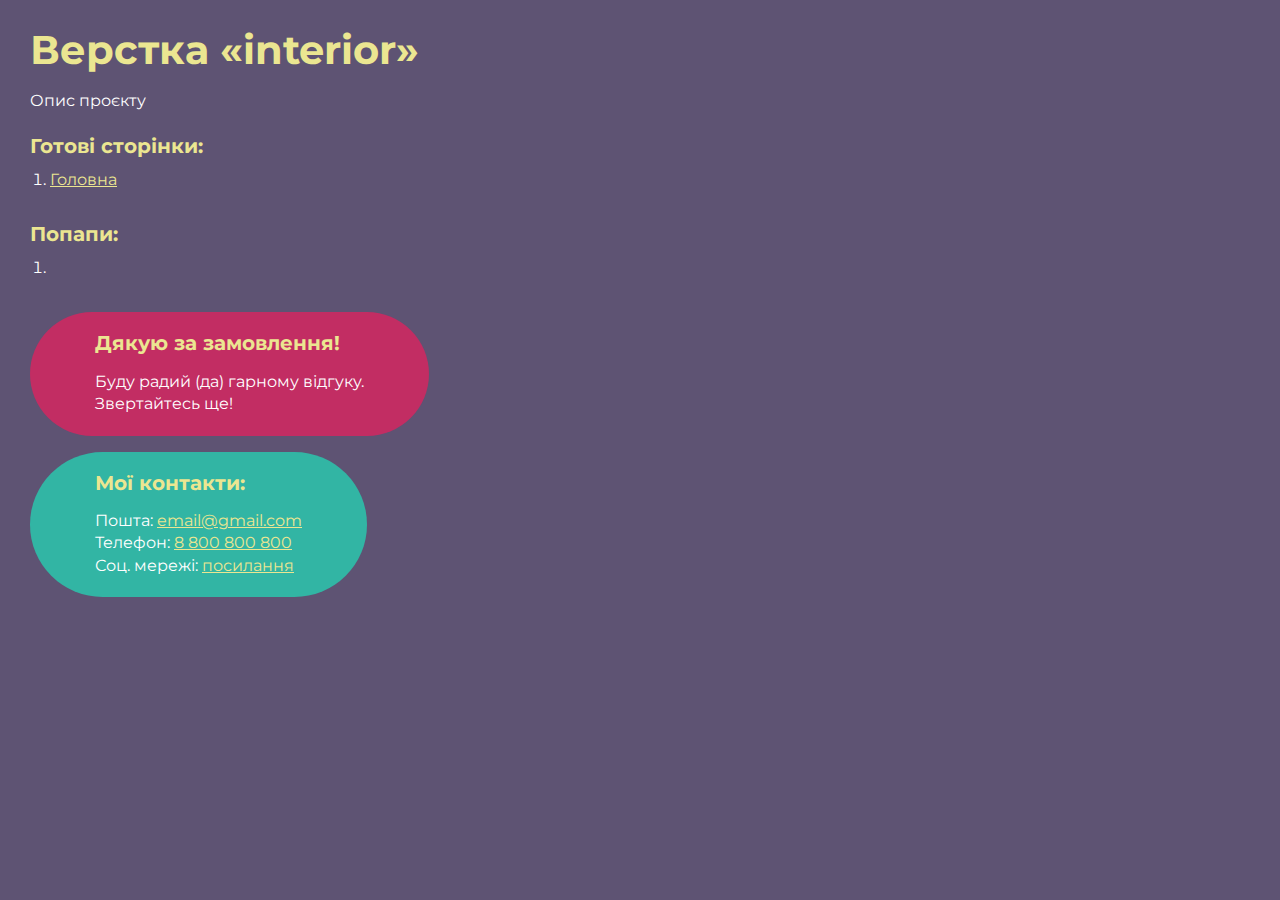
<file: index.html>
<!DOCTYPE html>
<html>

<head>
	<meta charset="UTF-8">
	<meta name="viewport" content="width=device-width, initial-scale=1.0">
	<title>Верстка «interior»</title>
</head>

<body>
	<div class="rootpage">
		<h1>Верстка «interior»</h1>
		<div class="rootpage__info">
			Опис проєкту
		</div>
		<h2>Готові сторінки:</h2>
		<ol class="rootpage__list">
			<li><a target="_blank" href="home.html">Головна</a></li>
		</ol>
		<h2>Попапи:</h2>
		<ol class="rootpage__list">
			<li><a target="_blank" href="home.html#"></a></li>
		</ol>
		<div class="rootpage__tnx">
			<h2>Дякую за замовлення!</h2>
			<p>Буду радий (да) гарному відгуку.</p>
			<p>Звертайтесь ще!</p>
		</div>
		<div class="rootpage__contacts">
			<h2>Мої контакти:</h2>
			<p>Пошта: <a href="mailto:email@gmail.com">email@gmail.com</a></p>
			<p>Телефон: <a href="tel:8800800800">8 800 800 800</a></p>
			<p>Соц. мережі: <a href="">посилання</a></p>
		</div>
	</div>
</body>
<style>
	@charset "UTF-8";
	@import url("https://fonts.googleapis.com/css?family=Montserrat:regular,700&display=swap");

	*,
	*::before,
	*::after {
		padding: 0px;
		margin: 0px;
		border: 0px;
		box-sizing: border-box;
	}

	html,
	body {
		height: 100%;
		margin: 0;
		padding: 0;
		min-width: 320px;
		width: 100%;
		color: #fff;
		background-color: #5e5373;
	}

	body {
		font-family: Montserrat;
		font-size: 100%;
		line-height: 1;
		font-size: 1rem;
	}

	a {
		text-decoration: underline;
		color: #ebe691
	}

	a:visited {
		text-decoration: underline;
		color: #aaa768;
	}

	a:hover {
		text-decoration: none;
	}

	ul li {
		list-style: none;
	}

	img {
		vertical-align: top;
	}

	.wrapper {
		width: 100%;
		min-height: 100%;
		overflow: hidden;
	}

	.rootpage {
		padding: 30px;
		display: flex;
		flex-direction: column;
		align-items: flex-start;
	}

	@media (max-width: 767px) {
		.rootpage {
			padding: 30px 15px;
		}
	}

	h1 {
		color: #ebe691;
		font-size: 2.5rem;
		margin: 0px 0px 1.25rem 0px;
	}

	@media (max-width: 767px) {
		h1 {
			font-size: 1.85rem;
			margin: 0px 0px 1.25rem 0px;
		}
	}

	h2 {
		color: #ebe691;
		font-size: 1.25rem;
		margin: 0px 0px 1rem 0px;
	}

	@media (max-width: 767px) {
		h2 {
			font-size: 1.125rem;
			margin: 0px 0px 1rem 0px;
		}
	}

	.rootpage__info {
		line-height: 140%;
		margin: 0px 0px 1.5rem 0px;
	}

	.rootpage__list {
		margin: 0px 0px 2.25rem 1.25rem;
	}

	.rootpage__list li:not(:last-child) {
		margin: 0px 0px 15px 0px;
	}

	.rootpage__contacts,
	.rootpage__tnx {
		border-radius: 200px;
		padding: 20px 65px;
		line-height: 140%;
	}

	@media (max-width: 767px) {

		.rootpage__contacts,
		.rootpage__tnx {
			border-radius: 40px;
			padding: 20px;
		}
	}

	.rootpage__contacts {
		background: #32b5a4;

	}

	.rootpage__contacts a {
		color: #ebe691;
	}

	.rootpage__tnx {
		background: #c22d63;
		margin: 0px 0px 1rem 0px;
	}
</style>

</html>
</file>
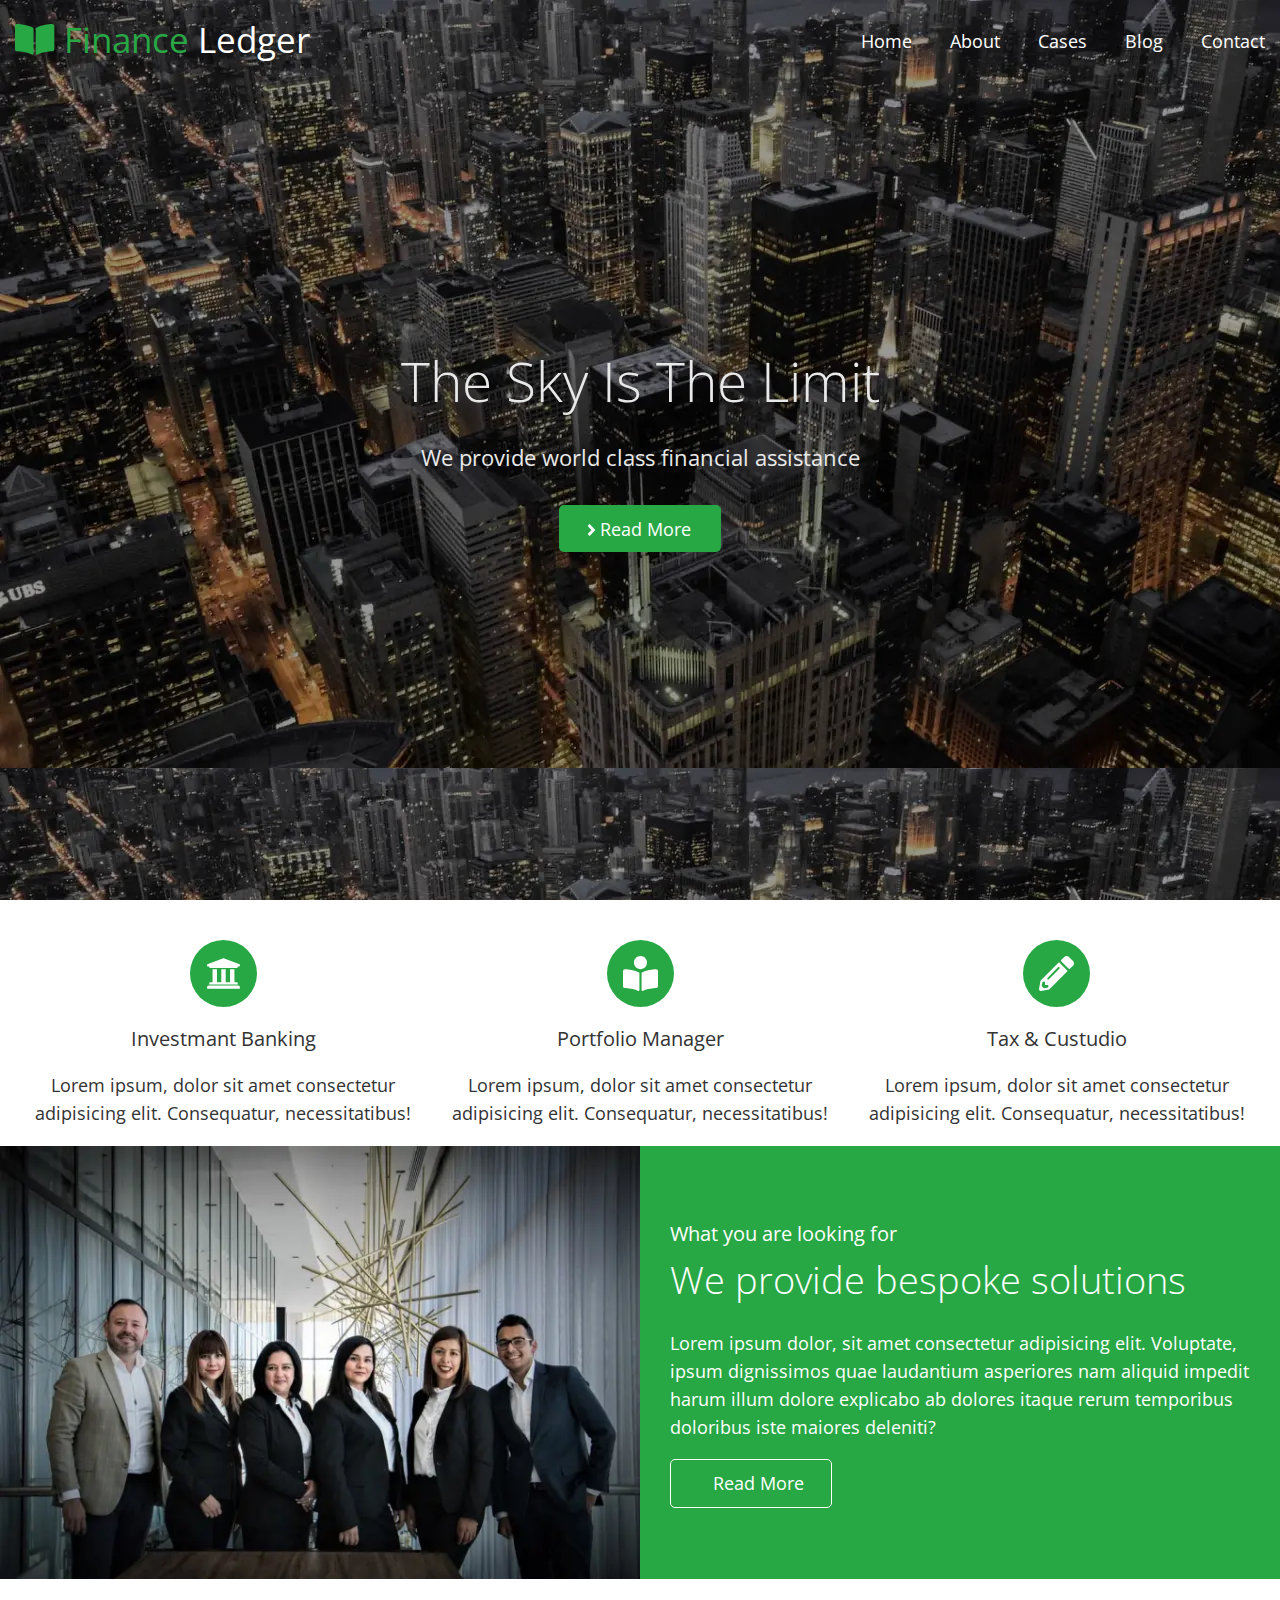
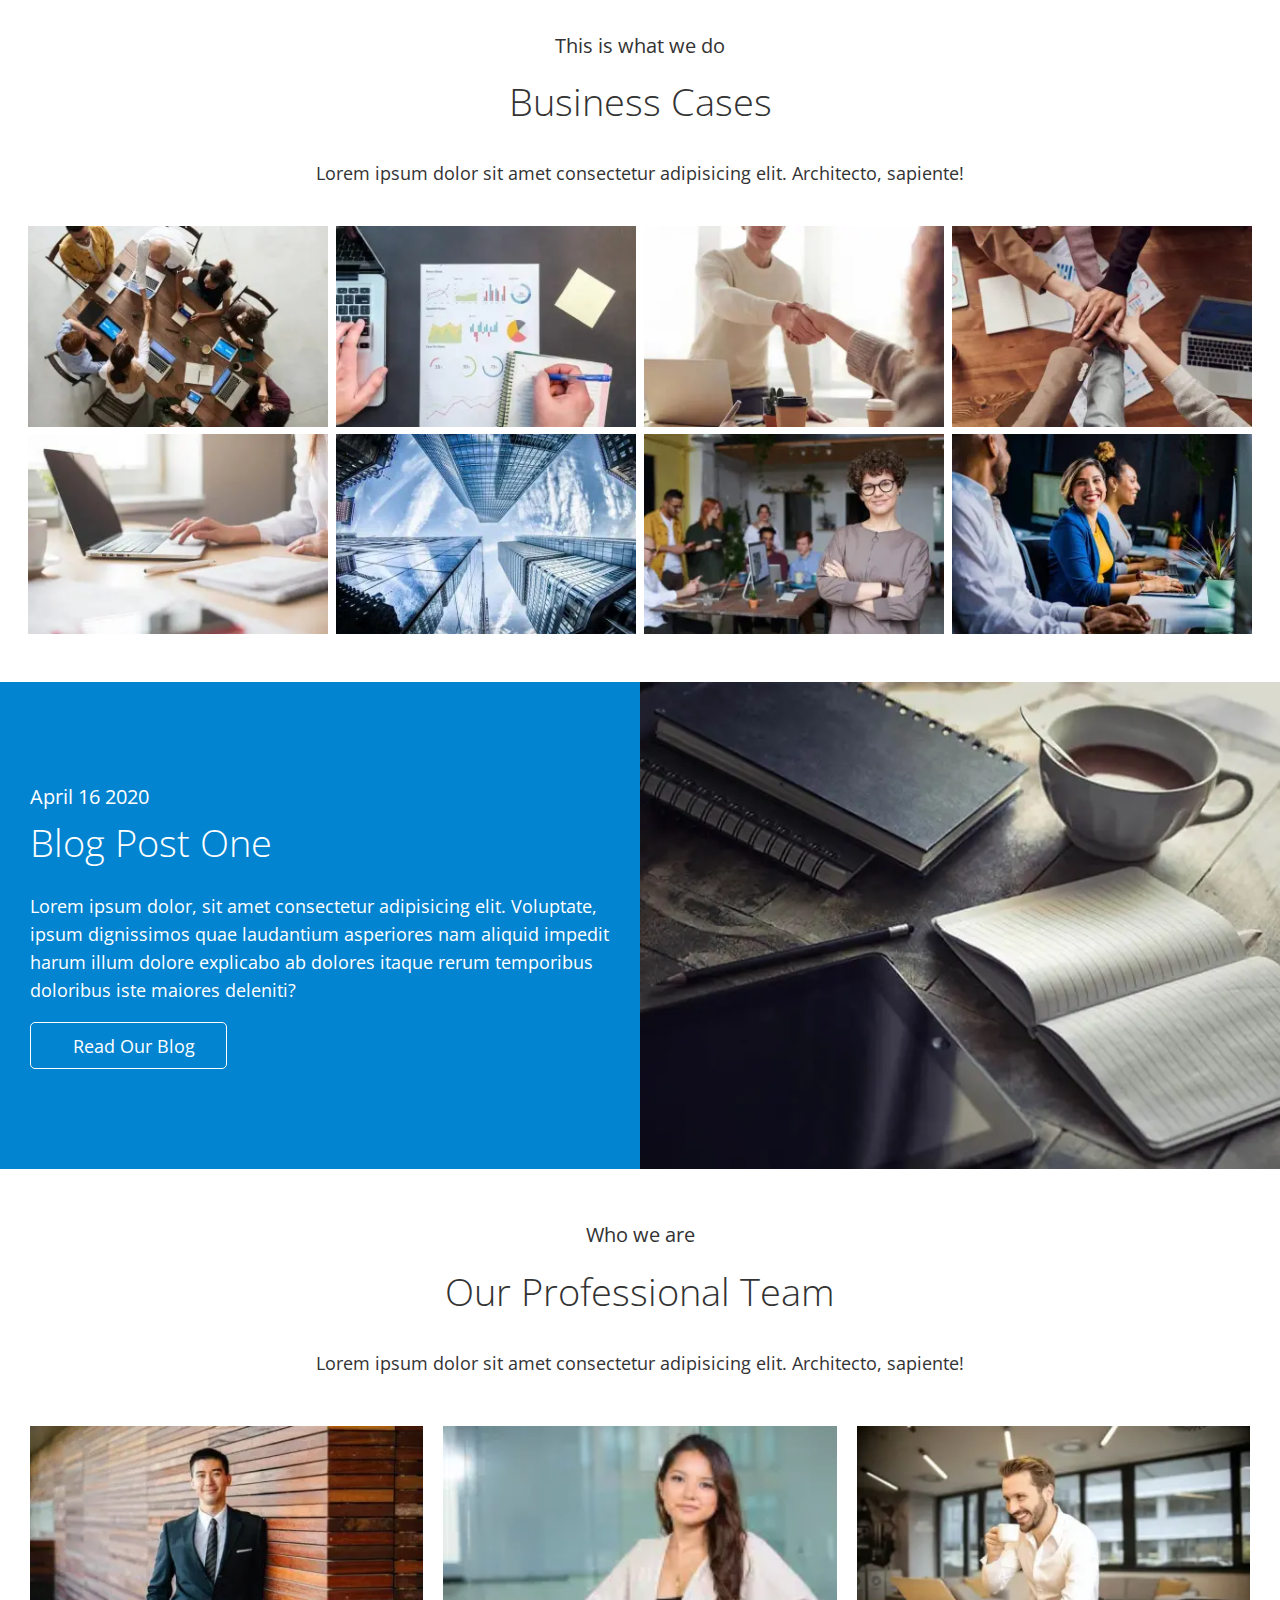
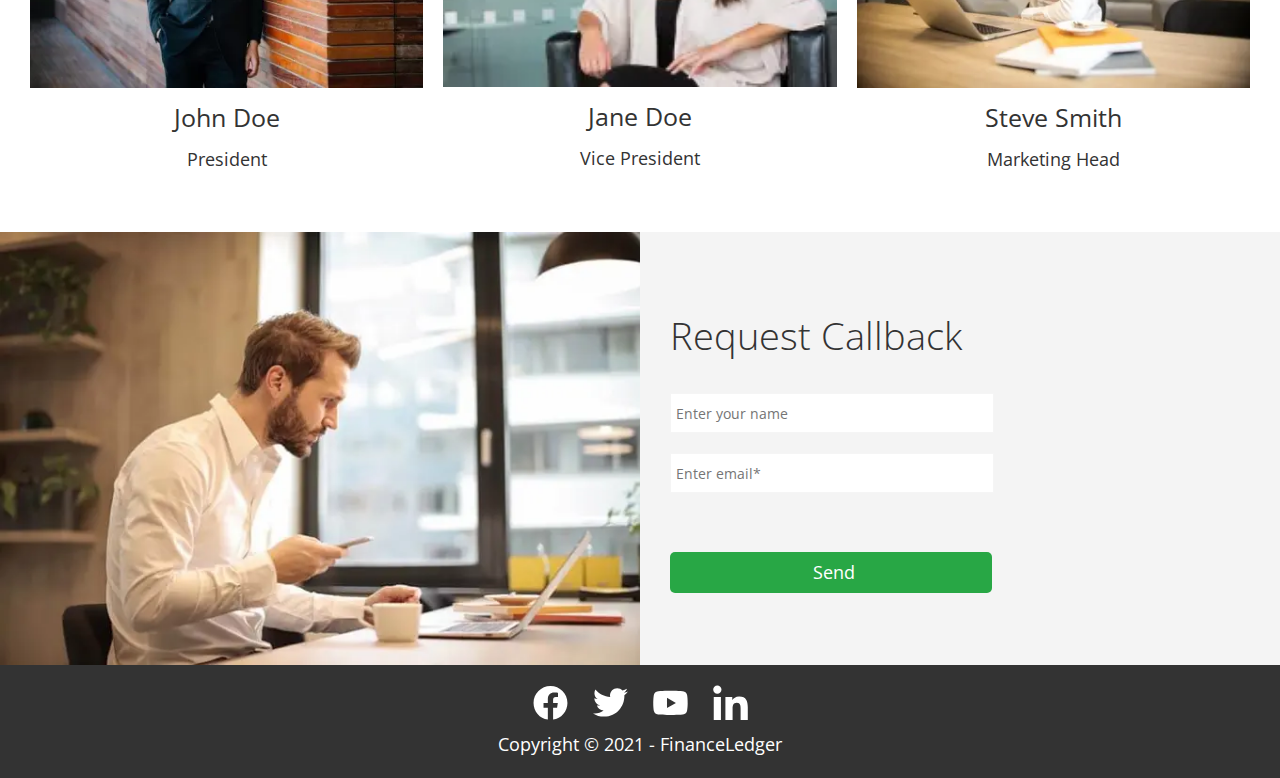
<file: home.html>
<!DOCTYPE html>
<html lang="en">

<head>
	<title>HomePage</title>
	<meta charset="UTF-8">
	<meta name="format-detection" content="telephone=no">
	<!-- <style>body{opacity: 0;}</style> -->
	<link rel="stylesheet" href="css/style.min.css?_v=20230106225931">
	<link rel="shortcut icon" href="favicon.ico">
	<!-- <meta name="robots" content="noindex, nofollow"> -->
	<meta name="viewport" content="width=device-width, initial-scale=1.0">
</head>

<body>
	<div class="wrapper">
		<header class="header">
			<div class="header__container">
				<div class="header__box">
					<div class="header__logo">
						<a href="#" class="header__logo-img">
							<img src="img/logo.svg" alt="logo">
							<span>Finance</span>
							<span>Ledger</span>
						</a>
					</div>
					<nav class="header__nav">
						<ul>
							<li class="header__list"><a href="#">Home</a></li>
							<li class="header__list"><a href="#">About</a></li>
							<li class="header__list"><a href="#">Cases</a></li>
							<li class="header__list"><a href="#">Blog</a></li>
							<li class="header__list"><a href="#">Contact</a></li>
						</ul>
					</nav>
				</div>
			</div>
		</header>
		<main class="page">
			<section class="sky">
				<div class="sky__container">
					<div class="sky__inner">
						<h1 class="sky__title">The Sky Is The Limit</h1>
						<p class="sky__text">We provide world class financial assistance</p>
						<a class="sky__btn" href="#">
							<svg width="9" height="12" viewBox="0 0 9 12" fill="none" xmlns="http://www.w3.org/2000/svg">
								<path class="sky__svg" d="M7.88555 6.59764L3.1043 11.3789C2.77383 11.7094 2.23945 11.7094 1.9125 11.3789L1.11797 10.5844C0.7875 10.2539 0.7875 9.71952 1.11797 9.39257L4.50703 6.0035L1.11797 2.61444C0.7875 2.28397 0.7875 1.7496 1.11797 1.42264L1.90898 0.621082C2.23945 0.290613 2.77383 0.290613 3.10078 0.621082L7.88203 5.40233C8.21602 5.7328 8.21602 6.26718 7.88555 6.59764Z" fill="white" />
							</svg>
							<span>Read More</span>
						</a>
					</div>
				</div>
			</section>
			<section class="tyk">
				<div class="tyk__container">
					<div class="tyk__inner">
						<div class="tyk__box">
							<div class="tyk__images">
								<img src="img/icon-1.1.svg" alt="icon-1.1">
							</div>
							<h4 class="tyk__subtitle">Investmant Banking</h4>
							<p class="tyk__text">Lorem ipsum, dolor sit amet consectetur adipisicing elit. Consequatur,
								necessitatibus!</p>
						</div>
						<div class="tyk__box">
							<div class="tyk__images">
								<img src="img/icon-1.2.svg" alt="icon-1.1">
							</div>
							<h4 class="tyk__subtitle">Portfolio Manager</h4>
							<p class="tyk__text">Lorem ipsum, dolor sit amet consectetur adipisicing elit. Consequatur,
								necessitatibus!</p>
						</div>
						<div class="tyk__box">
							<div class="tyk__images">
								<img src="img/icon-1.3.svg" alt="icon-1.1">
							</div>
							<h4 class="tyk__subtitle">Tax & Custudio</h4>
							<p class="tyk__text">Lorem ipsum, dolor sit amet consectetur adipisicing elit. Consequatur,
								necessitatibus!</p>
						</div>
					</div>
				</div>
			</section>
			<section class="we">
				<div class="we__inner">
					<div class="we__box-content">
						<picture><source srcset="img/we.webp" type="image/webp"><img src="img/we.jpg" alt="we"></picture>
					</div>
					<div class="we__box-content">
						<h5 class="we__subtitle">What you are looking for</h5>
						<h3 class="we__title">We provide bespoke solutions</h3>
						<p class="we__text">Lorem ipsum dolor, sit amet consectetur adipisicing elit. Voluptate, ipsum
							dignissimos quae laudantium asperiores nam aliquid impedit harum illum dolore explicabo ab dolores
							itaque rerum temporibus doloribus iste maiores deleniti?</p>
						<div class="we__link">
							<a href="#">Read More</a>
						</div>
					</div>
				</div>
			</section>
			<section class="cases">
				<div class="cases__inner">
					<div class="cases__box-top">
						<h4 class="cases__subtitle">This is what we do</h4>
						<h3 class="cases__title">Business Cases</h3>
						<p class="cases__text">Lorem ipsum dolor sit amet consectetur adipisicing elit. Architecto, sapiente!
						</p>
					</div>
					<div class="cases__box-canter">
						<div class="cases__images">
							<picture><source srcset="img/cases-1.webp" type="image/webp"><img src="img/cases-1.jpg" alt="cases-1"></picture>
						</div>
						<div class="cases__images">
							<picture><source srcset="img/cases-2.webp" type="image/webp"><img src="img/cases-2.jpg" alt="cases-2"></picture>
						</div>
						<div class="cases__images">
							<picture><source srcset="img/cases-3.webp" type="image/webp"><img src="img/cases-3.jpg" alt="cases-3"></picture>
						</div>
						<div class="cases__images">
							<picture><source srcset="img/cases-4.webp" type="image/webp"><img src="img/cases-4.jpg" alt="cases-4"></picture>
						</div>
					</div>
					<div class="cases__box-canter">
						<div class="cases__images">
							<picture><source srcset="img/cases-5.webp" type="image/webp"><img src="img/cases-5.jpg" alt="cases-5"></picture>
						</div>
						<div class="cases__images">
							<picture><source srcset="img/cases-6.webp" type="image/webp"><img src="img/cases-6.jpg" alt="cases-6"></picture>
						</div>
						<div class="cases__images">
							<picture><source srcset="img/cases-7.webp" type="image/webp"><img src="img/cases-7.jpg" alt="cases-7"></picture>
						</div>
						<div class="cases__images">
							<picture><source srcset="img/cases-8.webp" type="image/webp"><img src="img/cases-8.jpg" alt="cases-1"></picture>
						</div>
					</div>
					<div class="cases__box-bottom">
						<div class="cases__row wor">
							<h5 class="cases__row-subtect">April 16 2020</h5>
							<h3 class="cases__row-title">Blog Post One</h3>
							<p class="cases__row-text">Lorem ipsum dolor, sit amet consectetur adipisicing elit. Voluptate,
								ipsum dignissimos quae laudantium asperiores nam aliquid impedit harum illum dolore explicabo ab
								dolores itaque rerum temporibus doloribus iste maiores deleniti?</p>
							<div class="cases__row-link">
								<a href="#">Read Our Blog</a>
							</div>
						</div>
						<div class="cases__row">
							<div class="cases__row-images">
								<picture><source srcset="img/cases-2.1.webp" type="image/webp"><img src="img/cases-2.1.jpg" alt="cases-2.1"></picture>
							</div>
						</div>
					</div>
				</div>
			</section>
			<section class="our">
				<div class="our__inner">
					<div class="our__box-content">
						<h5 class="our__subtitle">Who we are</h5>
						<h3 class="our__title">Our Professional Team</h3>
						<p class="our__text">Lorem ipsum dolor sit amet consectetur adipisicing elit. Architecto, sapiente!
						</p>
					</div>
					<div class="our__box-slayder">
						<div class="our__row">
							<div class="our__images">
								<picture><source srcset="img/our-1.webp" type="image/webp"><img src="img/our-1.jpg" alt="our"></picture>
								<div class="our__soc">
									<a href="#"><img src="img/feys.svg" alt="feys"></a>
									<a href="#"><img src="img/tvit.svg" alt="tvit"></a>
									<a href="#"><img src="img/ytub.svg" alt="ytub"></a>
									<a href="#"><img src="img/in.svg" alt="in"></a>
								</div>
							</div>
							<h3 class="our__neym">John Doe</h3>
							<p class="our__prof">President</p>
						</div>
						<div class="our__row">
							<div class="our__images">
								<picture><source srcset="img/our-2.webp" type="image/webp"><img src="img/our-2.jpg" alt="our"></picture>
								<div class="our__soc">
									<a href="#"><img src="img/feys.svg" alt="feys"></a>
									<a href="#"><img src="img/tvit.svg" alt="tvit"></a>
									<a href="#"><img src="img/ytub.svg" alt="ytub"></a>
									<a href="#"><img src="img/in.svg" alt="in"></a>
								</div>
							</div>
							<h3 class="our__neym">Jane Doe</h3>
							<p class="our__prof">Vice President</p>
						</div>
						<div class="our__row">
							<div class="our__images">
								<picture><source srcset="img/our-3.webp" type="image/webp"><img src="img/our-3.jpg" alt="our"></picture>
								<div class="our__soc">
									<a href="#"><img src="img/feys.svg" alt="feys"></a>
									<a href="#"><img src="img/tvit.svg" alt="tvit"></a>
									<a href="#"><img src="img/ytub.svg" alt="ytub"></a>
									<a href="#"><img src="img/in.svg" alt="in"></a>
								</div>
							</div>
							<h3 class="our__neym">Steve Smith</h3>
							<p class="our__prof">Marketing Head</p>
						</div>
					</div>
					<div class="our__box-request">
						<div class="our__request-content">
							<div class="our__images-left">
								<picture><source srcset="img/callback.webp" type="image/webp"><img src="img/callback.jpg" alt="callback"></picture>
							</div>
						</div>
						<div class="our__request-content">
							<h3 class="our__callback-title">Request Callback</h3>
							<form class="our__form">
								<input class="our__form-input" type="text" placeholder="Enter your name">
								<input class="our__form-input" type="email" placeholder="Enter email*">
							</form>
							<div class="our__form-btn">
								<a href="#">Send</a>
							</div>
						</div>
					</div>
				</div>
			</section>
		</main>
		<footer class="footer">
			<div class="footer__container">
				<div class="footer__inner">
					<div class="footer__soc">
						<a href="#"><img src="img/feys.svg" alt="feys"></a>
						<a href="#"><img src="img/tvit.svg" alt="tvit"></a>
						<a href="#"><img src="img/ytub.svg" alt="ytub"></a>
						<a href="#"><img src="img/in.svg" alt="in"></a>
					</div>
					<a href="#" class="footer__link">Copyright © 2021 - FinanceLedger</a>
				</div>
			</div>
		</footer>
	</div>
	<script src="js/app.min.js?_v=20230106225931"></script>
</body>

</html>
</file>
<file: css/style.min.css>
@charset "UTF-8";@import url(https://fonts.googleapis.com/css?family=Open+Sans:300,regular&display=swap);*{padding:0;margin:0;border:0}*,:after,:before{-webkit-box-sizing:border-box;box-sizing:border-box}body,html{height:100%;min-width:320px}body{color:#000;line-height:1;font-family:"Open Sans";font-size:.875rem;-ms-text-size-adjust:100%;-moz-text-size-adjust:100%;-webkit-text-size-adjust:100%;-webkit-font-smoothing:antialiased;-moz-osx-font-smoothing:grayscale}button,input,textarea{font-family:"Open Sans";font-size:inherit}button{cursor:pointer;color:inherit;background-color:inherit}a{color:inherit;text-decoration:none}ul li{list-style:none}img{vertical-align:top}h1,h2,h3,h4,h5,h6{font-weight:inherit;font-size:inherit}.lock body{overflow:hidden;-ms-touch-action:none;touch-action:none;-ms-scroll-chaining:none;overscroll-behavior:none}.wrapper{min-height:100%;display:-webkit-box;display:-ms-flexbox;display:flex;-webkit-box-orient:vertical;-webkit-box-direction:normal;-ms-flex-direction:column;flex-direction:column;overflow:hidden}@supports (overflow:clip){.wrapper{overflow:clip}}.wrapper>main{-webkit-box-flex:1;-ms-flex:1 1 auto;flex:1 1 auto}.wrapper>*{min-width:0}[class*=__container]{max-width:80.9375rem;margin:0 auto;padding:0 .9375rem}[class*=-ibg]{position:relative}[class*=-ibg] img{position:absolute;width:100%;height:100%;top:0;left:0;-o-object-fit:cover;object-fit:cover}[class*=-ibg_contain] img{-o-object-fit:contain;object-fit:contain}.wrapper{position:relative}.header{position:absolute;top:0;left:0;right:0;margin:0 auto}.header__box{display:-webkit-box;display:-ms-flexbox;display:flex;-webkit-box-pack:justify;-ms-flex-pack:justify;justify-content:space-between;-webkit-box-align:center;-ms-flex-align:center;align-items:center}.header__logo{padding:19px 0 20px 0;-ms-flex-wrap:nowrap;flex-wrap:nowrap}.header__logo-img img{display:inline-block;margin-top:5px}.header__logo-img span{font-family:"Open Sans";font-style:normal;font-weight:400;display:inline-block;font-size:35px;line-height:42px;color:#28a745;margin-left:5px}.header__logo-img span:nth-child(3){font-size:35px;line-height:42px;color:#fff}.header__nav ul{display:-webkit-box;display:-ms-flexbox;display:flex;-webkit-box-pack:center;-ms-flex-pack:center;justify-content:center;-webkit-box-align:center;-ms-flex-align:center;align-items:center;gap:38px}.header__list{font-family:"Open Sans";font-style:normal;font-weight:400;font-size:18px;line-height:28px;color:#fff;position:relative}.header__list a{-webkit-transition:.5s;-o-transition:.5s;transition:.5s}.header__list:hover a{color:#28a745}.header__list a::after{content:"";position:absolute;bottom:0;left:0;width:100%;height:1.5px;-webkit-transition:-webkit-transform .5s ease-in-out;transition:-webkit-transform .5s ease-in-out;-o-transition:transform .5s ease-in-out;transition:transform .5s ease-in-out;transition:transform .5s ease-in-out,-webkit-transform .5s ease-in-out;-webkit-transform:scaleX(0);-ms-transform:scaleX(0);transform:scaleX(0);-webkit-transform-origin:right;-ms-transform-origin:right;transform-origin:right;background:#fff}.header__list:hover a::after{-webkit-transform:scaleX(1);-ms-transform:scaleX(1);transform:scaleX(1);-webkit-transform-origin:left;-ms-transform-origin:left;transform-origin:left;background:#28a745}.footer{background:#333}.footer__inner{text-align:center;padding:20px 0}.footer__soc{display:-webkit-box;display:-ms-flexbox;display:flex;-webkit-box-pack:center;-ms-flex-pack:center;justify-content:center;-webkit-box-align:center;-ms-flex-align:center;align-items:center;margin-bottom:10px;gap:25px}.footer__soc img{width:35px;height:35px}.footer__link{font-style:normal;font-weight:400;font-size:18px;line-height:28px;color:#fff}.no-webp .sky{background:url(../img/fon-1.jpg)}.sky{background-position:center;background-repeat:no-repeat;background-size:cover;height:100vh;display:-webkit-box;display:-ms-flexbox;display:flex;-webkit-box-align:center;-ms-flex-align:center;align-items:center;-webkit-box-pack:center;-ms-flex-pack:center;justify-content:center}.sky__inner{display:-webkit-box;display:-ms-flexbox;display:flex;-webkit-box-orient:vertical;-webkit-box-direction:normal;-ms-flex-direction:column;flex-direction:column;-webkit-box-pack:center;-ms-flex-pack:center;justify-content:center;-webkit-box-align:center;-ms-flex-align:center;align-items:center;min-height:100%;text-align:center}.sky__title{font-weight:300;font-size:55px;line-height:66px;text-align:center;color:#e9e9e9;margin-bottom:25px}.sky__text{font-weight:400;font-size:22px;line-height:37px;color:#e9e9e9;margin-bottom:29px}.sky__btn{padding:10px 30px 9px 28px;background:#28a745;border-radius:5px;-webkit-transition:.5s;-o-transition:.5s;transition:.5s}.sky__btn span{font-weight:400;font-size:18px;line-height:28px;text-align:center;color:#fff}.sky__btn:hover{background:#fff}.sky__btn:hover .sky__svg{fill:#28a745}.sky__btn:hover span{color:#28a745}.tyk{padding:40px 0 19px}.tyk__inner{display:-webkit-box;display:-ms-flexbox;display:flex;-webkit-box-pack:justify;-ms-flex-pack:justify;justify-content:space-between;-webkit-box-align:center;-ms-flex-align:center;align-items:center}.tyk__box{-webkit-box-flex:1;-ms-flex:1 1 33.333%;flex:1 1 33.333%;text-align:center;margin:0 15px}.tyk__images{background:#28a745;border-radius:50%;width:67px;height:67px;position:relative;margin:0 auto 15px}.tyk__images img{display:inline-block;position:absolute;top:0;bottom:0;left:0;right:0;margin:auto}.tyk__subtitle{font-weight:400;font-size:20px;line-height:33px;color:#333;margin-bottom:16px}.tyk__text{font-weight:400;font-size:18px;line-height:28px;color:#333}.we__inner{display:-webkit-box;display:-ms-flexbox;display:flex;-webkit-box-pack:center;-ms-flex-pack:center;justify-content:center;-webkit-box-align:center;-ms-flex-align:center;align-items:center;background:#28a745}.we__box-content{-webkit-box-flex:1;-ms-flex:1 1 33.333%;flex:1 1 33.333%;display:-webkit-box;display:-ms-flexbox;display:flex;-webkit-box-orient:vertical;-webkit-box-direction:normal;-ms-flex-direction:column;flex-direction:column;-webkit-box-pack:center;-ms-flex-pack:center;justify-content:center}.we__box-content:nth-child(2){padding:0 30px}.we__box-content img{width:100%;max-height:660px}.we__subtitle{font-weight:400;font-size:20px;line-height:33px;color:#fff;margin:30px 0 5px}.we__title{font-weight:300;font-size:38px;line-height:48px;color:#fff;margin-bottom:26px}.we__text{font-weight:400;font-size:18px;line-height:28px;color:#fff;margin-bottom:28px}.we__link{font-weight:400;font-size:18px;line-height:28px;color:#fff;margin-bottom:41px}.we__link a{padding:11px 27px 12px 42px;background:#28a745;border:1px solid #fff;border-radius:5px;-webkit-transition:.5s;-o-transition:.5s;transition:.5s}.we__link a:hover{background:#fff;border:1px solid #28a745;color:#28a745}.cases{padding:50px 0 0}.cases__box-top{text-align:center}.cases__subtitle{font-weight:400;font-size:20px;line-height:33px;color:#333;margin-bottom:15px}.cases__title{font-weight:300;font-size:38px;line-height:48px;color:#333;margin-bottom:34px}.cases__text{font-weight:400;font-size:18px;line-height:28px;color:#333;margin-bottom:39px}.cases__box-canter{display:-webkit-box;display:-ms-flexbox;display:flex;-webkit-box-pack:center;-ms-flex-pack:center;justify-content:center;-webkit-box-align:center;-ms-flex-align:center;align-items:center;gap:7px 8px;margin:0 28px 48px}.cases__box-canter:nth-child(2){margin-bottom:7px}.cases__images{-webkit-box-flex:1;-ms-flex:1 1 auto;flex:1 1 auto}.cases__images img{width:100%;height:100%}.cases__box-bottom{display:-webkit-box;display:-ms-flexbox;display:flex;-webkit-box-pack:center;-ms-flex-pack:center;justify-content:center;-webkit-box-align:center;-ms-flex-align:center;align-items:center;background:#0284d0}.cases__row{-webkit-box-flex:1;-ms-flex:1 1 33.333%;flex:1 1 33.333%;width:100%;display:-webkit-box;display:-ms-flexbox;display:flex;-webkit-box-orient:vertical;-webkit-box-direction:normal;-ms-flex-direction:column;flex-direction:column;-webkit-box-pack:center;-ms-flex-pack:center;justify-content:center}.cases__row:nth-child(1){padding:0 30px}.cases__row-subtect{font-weight:400;font-size:20px;line-height:33px;color:#fff;margin:30px 0 5px}.cases__row-title{font-weight:300;font-size:38px;line-height:48px;color:#fff;margin-bottom:26px}.cases__row-text{font-weight:400;font-size:18px;line-height:28px;color:#fff;margin-bottom:28px}.cases__row-link{font-weight:400;font-size:18px;line-height:28px;color:#fff;margin-bottom:41px}.cases__row-link a{border:1px solid #fff;border-radius:5px;padding:11px 31px 10px 42px;-webkit-transition:.5s;-o-transition:.5s;transition:.5s}.cases__row-link a:hover{border:1px solid #0284d0;color:#0284d0;background:#fff}.cases__row-images img{width:100%;max-height:660px}.our{padding-top:49px}.our__box-content{text-align:center}.our__subtitle{font-weight:400;font-size:20px;line-height:33px;color:#333;margin-bottom:16px}.our__title{font-weight:300;font-size:38px;line-height:48px;margin-bottom:34px;color:#333}.our__text{font-weight:400;font-size:18px;line-height:28px;color:#333;margin-bottom:49px}.our__box-slayder{display:-webkit-box;display:-ms-flexbox;display:flex;-webkit-box-pack:center;-ms-flex-pack:center;justify-content:center;-webkit-box-align:center;-ms-flex-align:center;align-items:center;gap:20px;margin:0 30px 59px}.our__row{width:420px;text-align:center;position:relative}.our__images{position:relative;margin-bottom:13px;-webkit-transition:.5s;-o-transition:.5s;transition:.5s}.our__images img{width:100%}.our__images:hover .our__soc{-webkit-box-shadow:2px 2px 12px 2px rgba(0,0,0,.4);box-shadow:2px 2px 12px 2px rgba(0,0,0,.4);background:-webkit-gradient(linear,left bottom,left top,from(rgba(0,0,0,.6)),to(rgba(0,0,0,.6)));background:-o-linear-gradient(bottom,rgba(0,0,0,.6),rgba(0,0,0,.6));background:linear-gradient(0deg,rgba(0,0,0,.6),rgba(0,0,0,.6));visibility:visible}.our__soc{display:-webkit-box;display:-ms-flexbox;display:flex;-webkit-box-align:center;-ms-flex-align:center;align-items:center;-webkit-box-pack:center;-ms-flex-pack:center;justify-content:center;gap:25px;position:absolute;top:0;bottom:0;left:0;right:0;visibility:hidden}.our__soc img{width:35px;height:35px}.our__neym{font-weight:400;font-size:25px;line-height:32px;margin-bottom:12px;color:#333}.our__prof{font-weight:400;font-size:18px;line-height:28px;color:#333}.our__box-request{display:-webkit-box;display:-ms-flexbox;display:flex;-webkit-box-pack:center;-ms-flex-pack:center;justify-content:center;-webkit-box-align:center;-ms-flex-align:center;align-items:center;background:#f4f4f4}.our__request-content{-webkit-box-flex:1;-ms-flex:1 1 33.333%;flex:1 1 33.333%;max-height:660px;display:-webkit-box;display:-ms-flexbox;display:flex;-webkit-box-orient:vertical;-webkit-box-direction:normal;-ms-flex-direction:column;flex-direction:column;-webkit-box-pack:center;-ms-flex-pack:center;justify-content:center}.our__request-content:nth-child(2){padding:0 30px}.our__images-left img{width:100%;max-height:660px}.our__callback-title{font-weight:300;font-size:38px;line-height:48px;color:#333;margin-bottom:34px}.our__form{margin-bottom:67px}.our__form-input{display:block;min-width:620px;height:40px;background:#fff;border:1px solid #f5f5f5}.our__form-input:nth-child(1){margin-bottom:20px}.our__form-input::-webkit-input-placeholder{padding:0 0 0 5px}.our__form-input::-moz-placeholder{padding:0 0 0 5px}.our__form-input:-ms-input-placeholder{padding:0 0 0 5px}.our__form-input::-ms-input-placeholder{padding:0 0 0 5px}.our__form-input::placeholder{padding:0 0 0 5px}.our__form-input:focus-visible{padding:0 0 0 5px}.our__form-btn a{font-weight:400;font-size:18px;line-height:25px;text-align:center;color:#fff;background:#28a745;border-radius:5px;padding:7px 277px 10px 291px;-webkit-transition:.5s;-o-transition:.5s;transition:.5s}.our__form-btn a:hover{color:#28a745;background:#fff;border:1px solid #28a745}@media (max-width:1359.98px){.our__row{width:400px}.our__form-input{min-width:324px}.our__form-btn a{padding:8px 137px 9px 143px}}@media (max-width:1159.98px){.our__row{width:350px}}@media (max-width:1155px){.we__box-content img{min-height:517px}}@media (max-width:1000px){.cases__row-images img{min-height:517px}}@media (max-width:999.98px){.our__row{width:280px}}@media (max-width:991.98px){.header__nav ul{gap:18px}.tyk{padding:40px 0 47px}.tyk__inner{gap:18px;margin:0 20px}.our__images-left img{min-height:349px}}@media (max-width:899.98px){.our__soc img{width:25px;height:25px}}@media (max-width:767.98px){.header__box{-webkit-box-orient:vertical;-webkit-box-direction:normal;-ms-flex-direction:column;flex-direction:column}.header__logo-img span{font-size:32px}.header__nav ul{gap:12px}.header__list{font-size:16px;line-height:26px}.footer__link{font-size:16px;line-height:26px}.sky__title{font-size:52px;margin-bottom:16px}.sky__text{margin-bottom:27px}.sky__btn span{font-size:16px;line-height:26px}.tyk{padding:30px 0 31px}.tyk__inner{-webkit-box-orient:vertical;-webkit-box-direction:normal;-ms-flex-direction:column;flex-direction:column}.tyk__box{margin:0}.tyk__images{margin:0 auto 11px}.tyk__subtitle{font-size:18px;line-height:30px}.tyk__text{font-size:16px;line-height:26px}.we__subtitle{font-size:18px;line-height:30px}.we__text{font-size:16px;line-height:26px}.we__link{font-size:16px;line-height:26px}.cases__subtitle{font-size:18px;line-height:30px}.cases__text{font-size:16px;line-height:26px;margin-bottom:37px}.cases__box-canter{-webkit-box-orient:vertical;-webkit-box-direction:normal;-ms-flex-direction:column;flex-direction:column;margin:0 28px 46px}.cases__box-bottom{-webkit-box-orient:vertical;-webkit-box-direction:normal;-ms-flex-direction:column;flex-direction:column}.cases__row{-webkit-box-ordinal-group:2;-ms-flex-order:1;order:1}.cases__row-subtect{font-size:18px;line-height:30px}.cases__row-text{font-size:16px;line-height:26px}.cases__row-link{font-size:16px;line-height:26px}.cases__row-images img{min-height:247px}.wor{-webkit-box-ordinal-group:3;-ms-flex-order:2;order:2}.our__subtitle{font-size:18px;line-height:30px}.our__text{font-size:16px;line-height:26px}.our__box-slayder{-webkit-box-orient:vertical;-webkit-box-direction:normal;-ms-flex-direction:column;flex-direction:column;gap:10px;margin:0 20px 50px}.our__soc img{width:35px;height:35px}.our__neym{font-size:23px;line-height:29px}.our__prof{font-size:16px;line-height:26px}.our__box-request{-webkit-box-orient:vertical;-webkit-box-direction:normal;-ms-flex-direction:column;flex-direction:column}.our__images-left{margin-bottom:26px}.our__images-left img{min-height:220px}.our__form-input{min-width:260px}.our__form-btn{margin-bottom:41px}.our__form-btn a{padding:10px 106px 10px 107px;margin-bottom:41px}}@media (max-width:767.89px){.we__inner{-webkit-box-orient:vertical;-webkit-box-direction:normal;-ms-flex-direction:column;flex-direction:column}}@media (max-width:667.98px){.we__box-content img{min-height:220px}}@media (max-width:487.98px){.sky__title{padding-top:144px}}.webp .sky{background:url(../img/fon-1.webp)}
</file>
